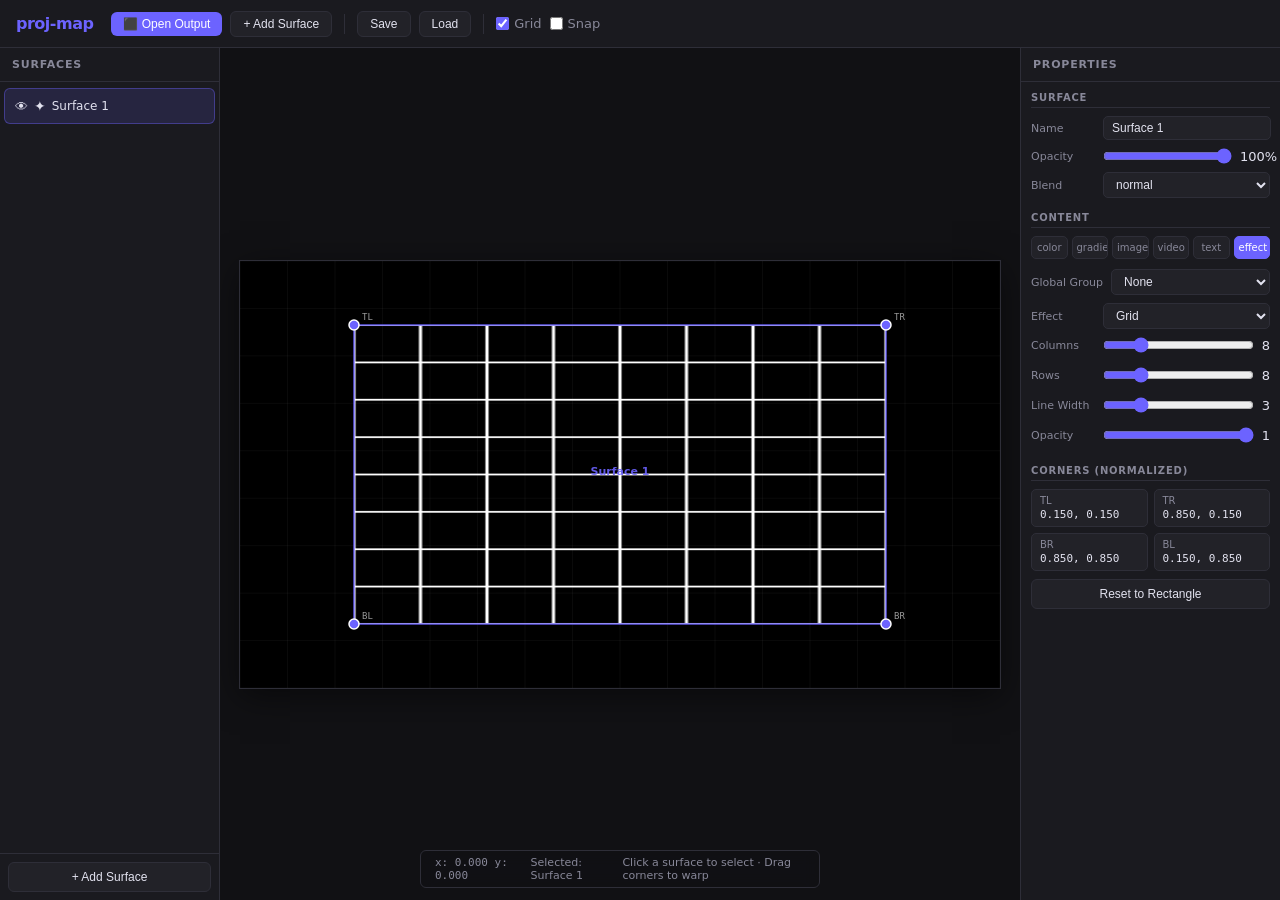
<file: index.html>
<!DOCTYPE html>
<html lang="en">
<head>
  <meta charset="UTF-8">
  <meta name="viewport" content="width=device-width, initial-scale=1.0">
  <title>proj-map — Editor</title>
  <link rel="stylesheet" href="css/editor.css">
</head>
<body>
  <div id="app">
    <header id="toolbar">
      <span class="logo">proj-map</span>
      <div class="toolbar-actions">
        <button id="btn-output" class="btn-primary">⬛ Open Output</button>
        <button id="btn-add-surface" class="btn-secondary">+ Add Surface</button>
        <span class="sep"></span>
        <button id="btn-save" class="btn-secondary">Save</button>
        <button id="btn-load" class="btn-secondary">Load</button>
        <input type="file" id="file-input" accept=".json" style="display:none">
        <span class="sep"></span>
        <label class="toggle-label">
          <input type="checkbox" id="toggle-grid"> Grid
        </label>
        <label class="toggle-label">
          <input type="checkbox" id="toggle-snap"> Snap
        </label>
      </div>
    </header>

    <main id="workspace">
      <aside id="layers-panel">
        <div class="panel-header">Surfaces</div>
        <div id="layers-list"></div>
        <div class="panel-footer">
          <button id="btn-add-surface-2" class="btn-full">+ Add Surface</button>
        </div>
      </aside>

      <section id="canvas-area">
        <div id="canvas-wrapper">
          <canvas id="preview-gl"></canvas>
          <canvas id="preview-overlay"></canvas>
        </div>
        <div id="status-bar">
          <span id="status-pos">x: 0.000  y: 0.000</span>
          <span id="status-surface"></span>
          <span id="status-hint">Click a surface to select · Drag corners to warp</span>
        </div>
      </section>

      <aside id="properties-panel">
        <div class="panel-header">Properties</div>
        <div id="properties-content">
          <div class="empty-state">Select a surface to edit its properties</div>
        </div>
      </aside>
    </main>
  </div>

  <script type="module" src="js/editor.js"></script>
</body>
</html>
</file>
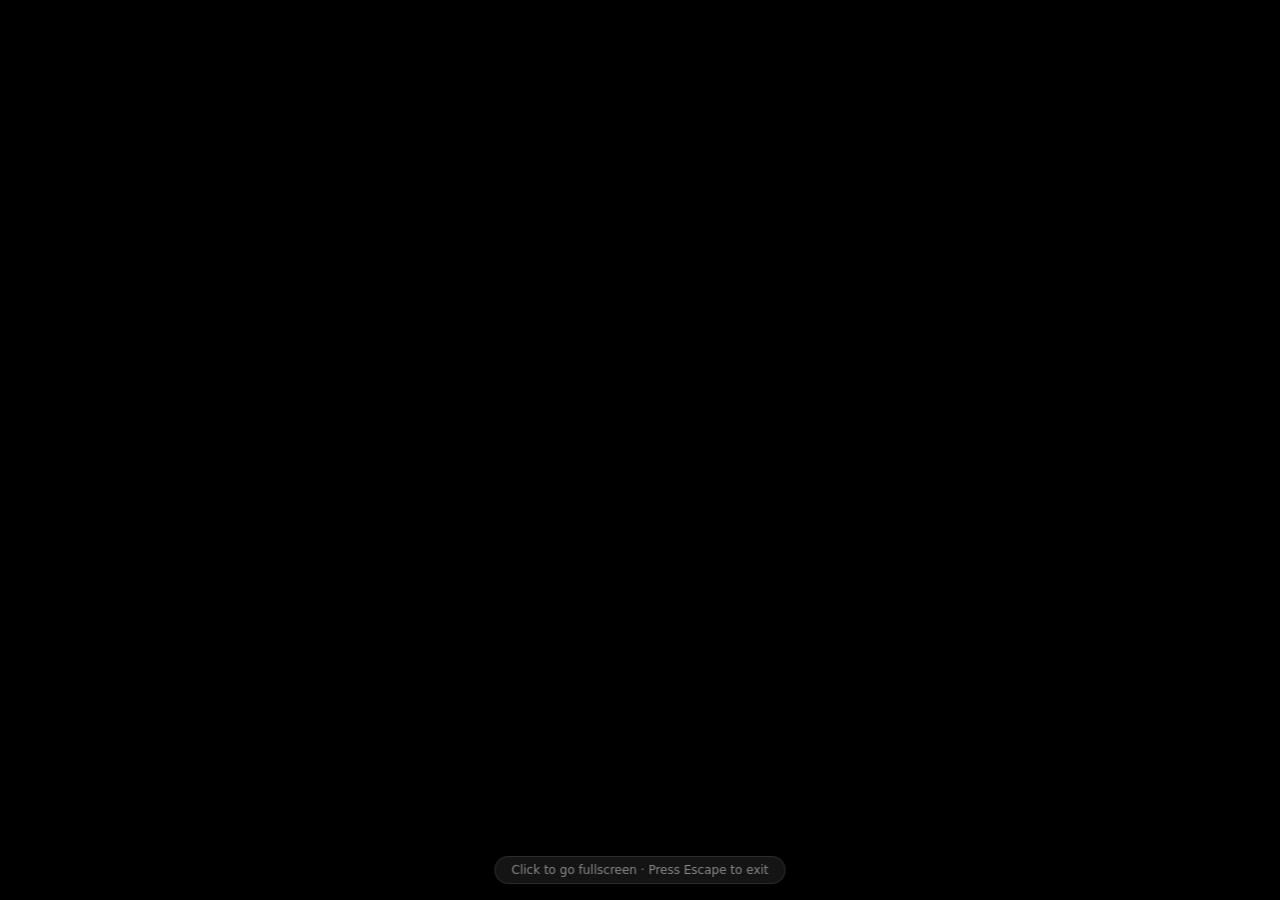
<file: output.html>
<!DOCTYPE html>
<html lang="en">
<head>
  <meta charset="UTF-8">
  <title>proj-map — Output</title>
  <link rel="stylesheet" href="css/output.css">
</head>
<body>
  <canvas id="output-canvas"></canvas>
  <div id="hint">Click to go fullscreen · Press Escape to exit</div>
  <script type="module" src="js/output.js"></script>
</body>
</html>
</file>
<file: css/editor.css>
*, *::before, *::after { box-sizing: border-box; margin: 0; padding: 0; }

:root {
  --bg: #111114;
  --bg2: #1a1a1f;
  --bg3: #222228;
  --border: #2e2e38;
  --accent: #6c63ff;
  --accent-hover: #7d75ff;
  --text: #e2e2ef;
  --text-muted: #888899;
  --handle-size: 10px;
  --handle-color: #6c63ff;
  --handle-active: #ff6b9d;
  --surface-outline: rgba(108, 99, 255, 0.7);
  --panel-w: 220px;
  --toolbar-h: 48px;
}

html, body { height: 100%; overflow: hidden; background: var(--bg); color: var(--text); font-family: 'Inter', system-ui, sans-serif; font-size: 13px; }

/* ── Toolbar ── */
#toolbar {
  display: flex; align-items: center; gap: 10px;
  height: var(--toolbar-h); padding: 0 16px;
  background: var(--bg2); border-bottom: 1px solid var(--border);
  flex-shrink: 0; z-index: 10;
}
.logo { font-weight: 700; font-size: 16px; letter-spacing: -0.5px; color: var(--accent); margin-right: 8px; }
.toolbar-actions { display: flex; align-items: center; gap: 8px; flex: 1; }
.sep { width: 1px; height: 20px; background: var(--border); margin: 0 4px; }
.toggle-label { display: flex; align-items: center; gap: 5px; color: var(--text-muted); cursor: pointer; user-select: none; }
.toggle-label input { accent-color: var(--accent); }

button { cursor: pointer; border: none; border-radius: 6px; font-size: 12px; font-weight: 500; padding: 5px 12px; transition: background 0.15s, opacity 0.15s; }
.btn-primary { background: var(--accent); color: #fff; }
.btn-primary:hover { background: var(--accent-hover); }
.btn-secondary { background: var(--bg3); color: var(--text); border: 1px solid var(--border); }
.btn-secondary:hover { background: var(--border); }
.btn-full { width: 100%; background: var(--bg3); color: var(--text); border: 1px solid var(--border); padding: 7px; border-radius: 6px; }
.btn-full:hover { background: var(--border); }
.btn-danger { background: transparent; color: #ff6b6b; border: none; padding: 2px 6px; font-size: 14px; }
.btn-danger:hover { color: #ff4444; }
.btn-icon { background: transparent; border: none; color: var(--text-muted); padding: 3px 6px; font-size: 14px; }
.btn-icon:hover { color: var(--text); }

/* ── Layout ── */
#workspace {
  display: flex; height: calc(100vh - var(--toolbar-h));
}

/* ── Layers Panel ── */
#layers-panel {
  width: var(--panel-w); flex-shrink: 0;
  background: var(--bg2); border-right: 1px solid var(--border);
  display: flex; flex-direction: column; overflow: hidden;
}
.panel-header {
  padding: 10px 12px; font-size: 11px; font-weight: 600;
  text-transform: uppercase; letter-spacing: 0.8px; color: var(--text-muted);
  border-bottom: 1px solid var(--border); flex-shrink: 0;
}
.panel-footer { padding: 8px; border-top: 1px solid var(--border); flex-shrink: 0; }

#layers-list { flex: 1; overflow-y: auto; padding: 4px 0; }
#layers-list::-webkit-scrollbar { width: 4px; }
#layers-list::-webkit-scrollbar-thumb { background: var(--border); border-radius: 2px; }

.layer-item {
  display: flex; align-items: center; gap: 6px;
  padding: 7px 10px; cursor: pointer; border-radius: 6px; margin: 2px 4px;
  transition: background 0.1s; border: 1px solid transparent;
}
.layer-item:hover { background: var(--bg3); }
.layer-item.selected { background: rgba(108, 99, 255, 0.15); border-color: rgba(108,99,255,0.4); }
.layer-item.disabled { opacity: 0.45; }
.layer-vis { font-size: 13px; flex-shrink: 0; cursor: pointer; }
.layer-type { font-size: 14px; flex-shrink: 0; }
.layer-name { flex: 1; white-space: nowrap; overflow: hidden; text-overflow: ellipsis; font-size: 12px; cursor: default; }
.layer-rename-input { flex: 1; background: var(--bg); border: 1px solid var(--accent); border-radius: 3px; color: var(--text); font-size: 12px; padding: 1px 4px; outline: none; min-width: 0; }
.layer-delete { opacity: 0; transition: opacity 0.15s; }
.layer-item:hover .layer-delete { opacity: 1; }

/* ── Canvas Area ── */
#canvas-area {
  flex: 1; display: flex; flex-direction: column;
  align-items: center; justify-content: center;
  background: var(--bg); overflow: hidden; position: relative;
}
#canvas-wrapper {
  position: relative; box-shadow: 0 0 0 1px var(--border), 0 8px 32px rgba(0,0,0,0.5);
  flex-shrink: 0;
}
#preview-gl, #preview-overlay {
  display: block; position: absolute; top: 0; left: 0;
}
#preview-gl { z-index: 1; }
#preview-overlay { z-index: 2; cursor: crosshair; }

#status-bar {
  position: absolute; bottom: 12px; left: 50%;
  transform: translateX(-50%);
  display: flex; gap: 16px; align-items: center;
  background: rgba(17,17,20,0.85); backdrop-filter: blur(8px);
  border: 1px solid var(--border); border-radius: 6px;
  padding: 5px 14px; font-size: 11px; color: var(--text-muted);
  pointer-events: none;
}
#status-pos { font-family: monospace; }

/* ── Properties Panel ── */
#properties-panel {
  width: 260px; flex-shrink: 0;
  background: var(--bg2); border-left: 1px solid var(--border);
  display: flex; flex-direction: column; overflow: hidden;
}
#properties-content { flex: 1; overflow-y: auto; padding: 10px; }
#properties-content::-webkit-scrollbar { width: 4px; }
#properties-content::-webkit-scrollbar-thumb { background: var(--border); border-radius: 2px; }

.empty-state { color: var(--text-muted); text-align: center; margin-top: 40px; font-size: 12px; line-height: 1.6; }

/* ── Property Sections ── */
.prop-section { margin-bottom: 14px; }
.prop-section-title {
  font-size: 10px; font-weight: 600; text-transform: uppercase;
  letter-spacing: 0.8px; color: var(--text-muted);
  margin-bottom: 8px; padding-bottom: 4px; border-bottom: 1px solid var(--border);
}
.prop-row { display: flex; align-items: center; gap: 8px; margin-bottom: 8px; }
.prop-label { font-size: 11px; color: var(--text-muted); white-space: nowrap; flex-shrink: 0; }
.prop-row label { font-size: 11px; color: var(--text-muted); white-space: nowrap; flex-shrink: 0; min-width: 64px; }
.prop-row input[type="text"],
.prop-row input[type="number"],
.prop-row select,
.prop-row textarea {
  flex: 1; background: var(--bg3); border: 1px solid var(--border);
  color: var(--text); border-radius: 5px; padding: 4px 8px; font-size: 12px;
  outline: none; transition: border-color 0.15s;
}
.prop-row input:focus, .prop-row select:focus, .prop-row textarea:focus {
  border-color: var(--accent);
}
.prop-row input[type="range"] { flex: 1; accent-color: var(--accent); }
.prop-row input[type="color"] { width: 32px; height: 28px; padding: 1px; border-radius: 5px; border: 1px solid var(--border); background: var(--bg3); cursor: pointer; }
.prop-row textarea { resize: vertical; min-height: 60px; font-family: inherit; }
.prop-row select { appearance: auto; }

.content-type-tabs {
  display: flex; flex-wrap: wrap; gap: 4px; margin-bottom: 10px;
}
.content-type-tab {
  flex: 1; min-width: 0; text-align: center; padding: 5px 4px; font-size: 10px;
  background: var(--bg3); border: 1px solid var(--border); border-radius: 5px;
  cursor: pointer; color: var(--text-muted); transition: all 0.15s; white-space: nowrap; overflow: hidden;
}
.content-type-tab:hover { background: var(--border); color: var(--text); }
.content-type-tab.active { background: var(--accent); border-color: var(--accent); color: #fff; }

.gradient-stops { display: flex; flex-direction: column; gap: 6px; margin-bottom: 8px; }
.gradient-stop-row { display: flex; align-items: center; gap: 6px; }
.gradient-stop-row input[type="color"] { width: 28px; height: 24px; }
.gradient-stop-row input[type="number"] { width: 50px; flex: none; }
.gradient-stop-row button { padding: 2px 7px; font-size: 12px; }

.upload-btn {
  width: 100%; padding: 8px; background: var(--bg3); border: 1px dashed var(--border);
  color: var(--text-muted); border-radius: 6px; cursor: pointer; font-size: 12px;
  transition: all 0.15s;
}
.upload-btn:hover { border-color: var(--accent); color: var(--text); }
.media-preview { width: 100%; border-radius: 5px; margin-top: 6px; max-height: 100px; object-fit: contain; background: #000; }

.fit-mode-row { display: flex; gap: 6px; margin-bottom: 4px; }
.fit-btn { flex: 1; padding: 5px; font-size: 11px; background: var(--bg3); border: 1px solid var(--border); border-radius: 5px; color: var(--text-muted); cursor: pointer; transition: all 0.15s; }
.fit-btn:hover { background: var(--border); color: var(--text); }
.fit-btn.active { background: var(--accent); border-color: var(--accent); color: #fff; }

.effect-params { display: flex; flex-direction: column; gap: 6px; }

.corner-coords { display: grid; grid-template-columns: 1fr 1fr; gap: 6px; }
.corner-coord-item { background: var(--bg3); border: 1px solid var(--border); border-radius: 5px; padding: 5px 8px; font-size: 10px; }
.corner-coord-item .corner-label { color: var(--text-muted); display: block; margin-bottom: 2px; }
.corner-coord-item .corner-val { font-family: monospace; font-size: 11px; }
</file>
<file: css/output.css>
*, *::before, *::after { box-sizing: border-box; margin: 0; padding: 0; }

html, body {
  width: 100%; height: 100%; overflow: hidden;
  background: #000; display: flex; align-items: center; justify-content: center;
  cursor: none;
}

#output-canvas {
  display: block; flex-shrink: 0;
}

#hint {
  position: fixed; bottom: 16px; left: 50%; transform: translateX(-50%);
  background: rgba(255,255,255,0.08); color: rgba(255,255,255,0.5);
  backdrop-filter: blur(8px); border: 1px solid rgba(255,255,255,0.1);
  border-radius: 20px; padding: 6px 16px; font-family: system-ui, sans-serif;
  font-size: 12px; pointer-events: none; transition: opacity 0.5s;
}
#hint.hidden { opacity: 0; }
</file>
